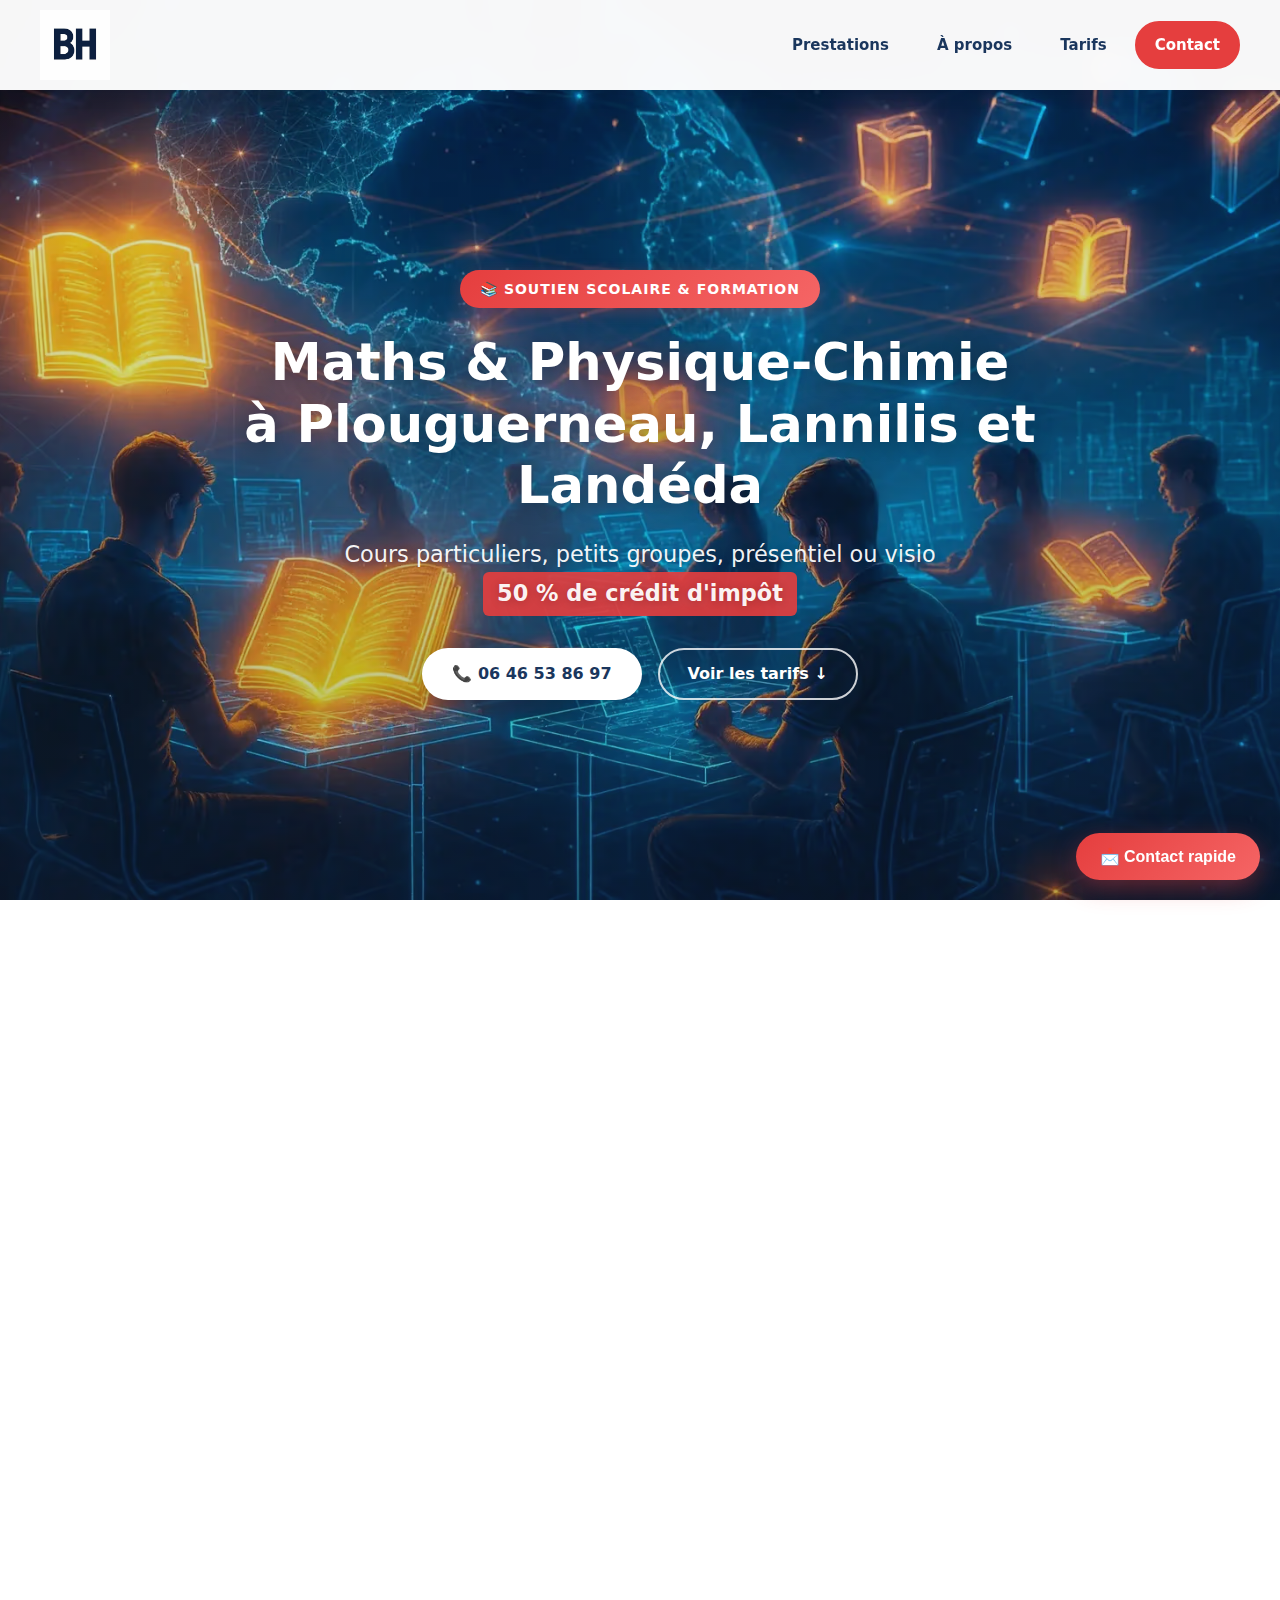
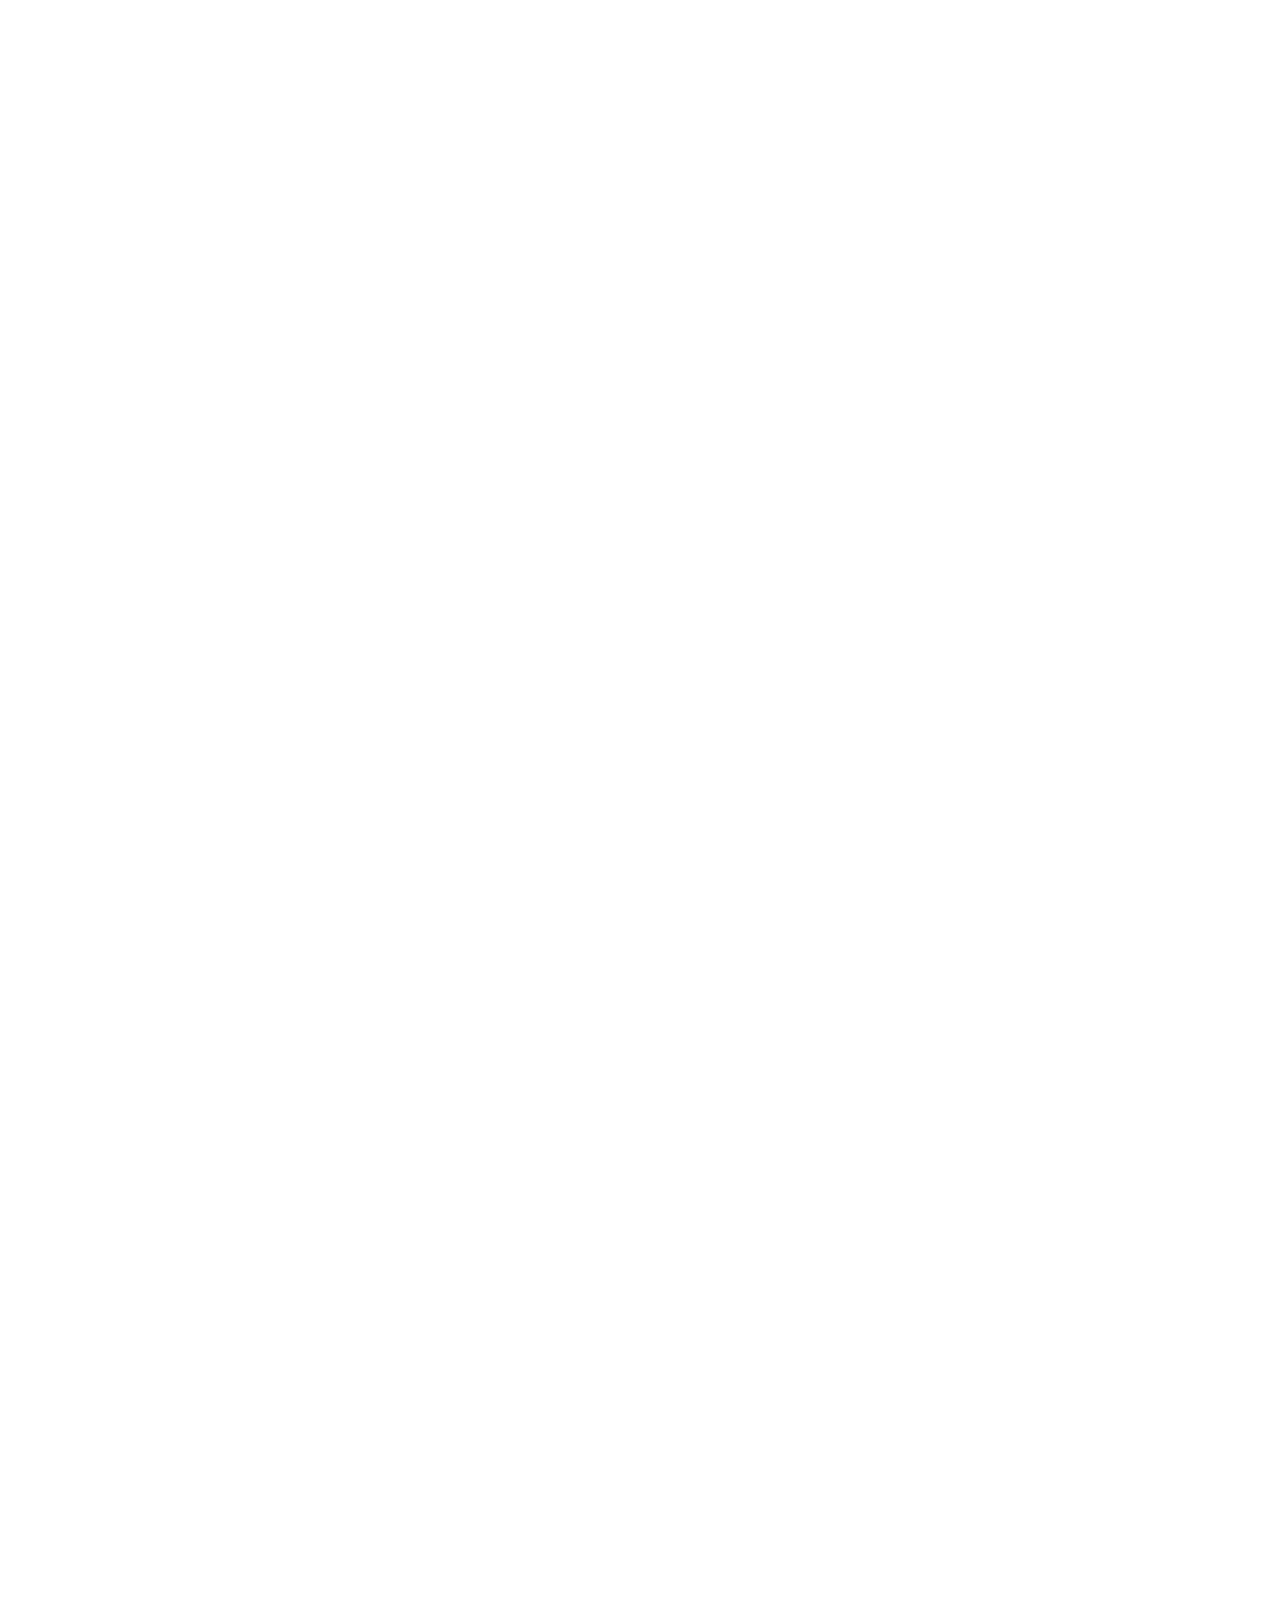
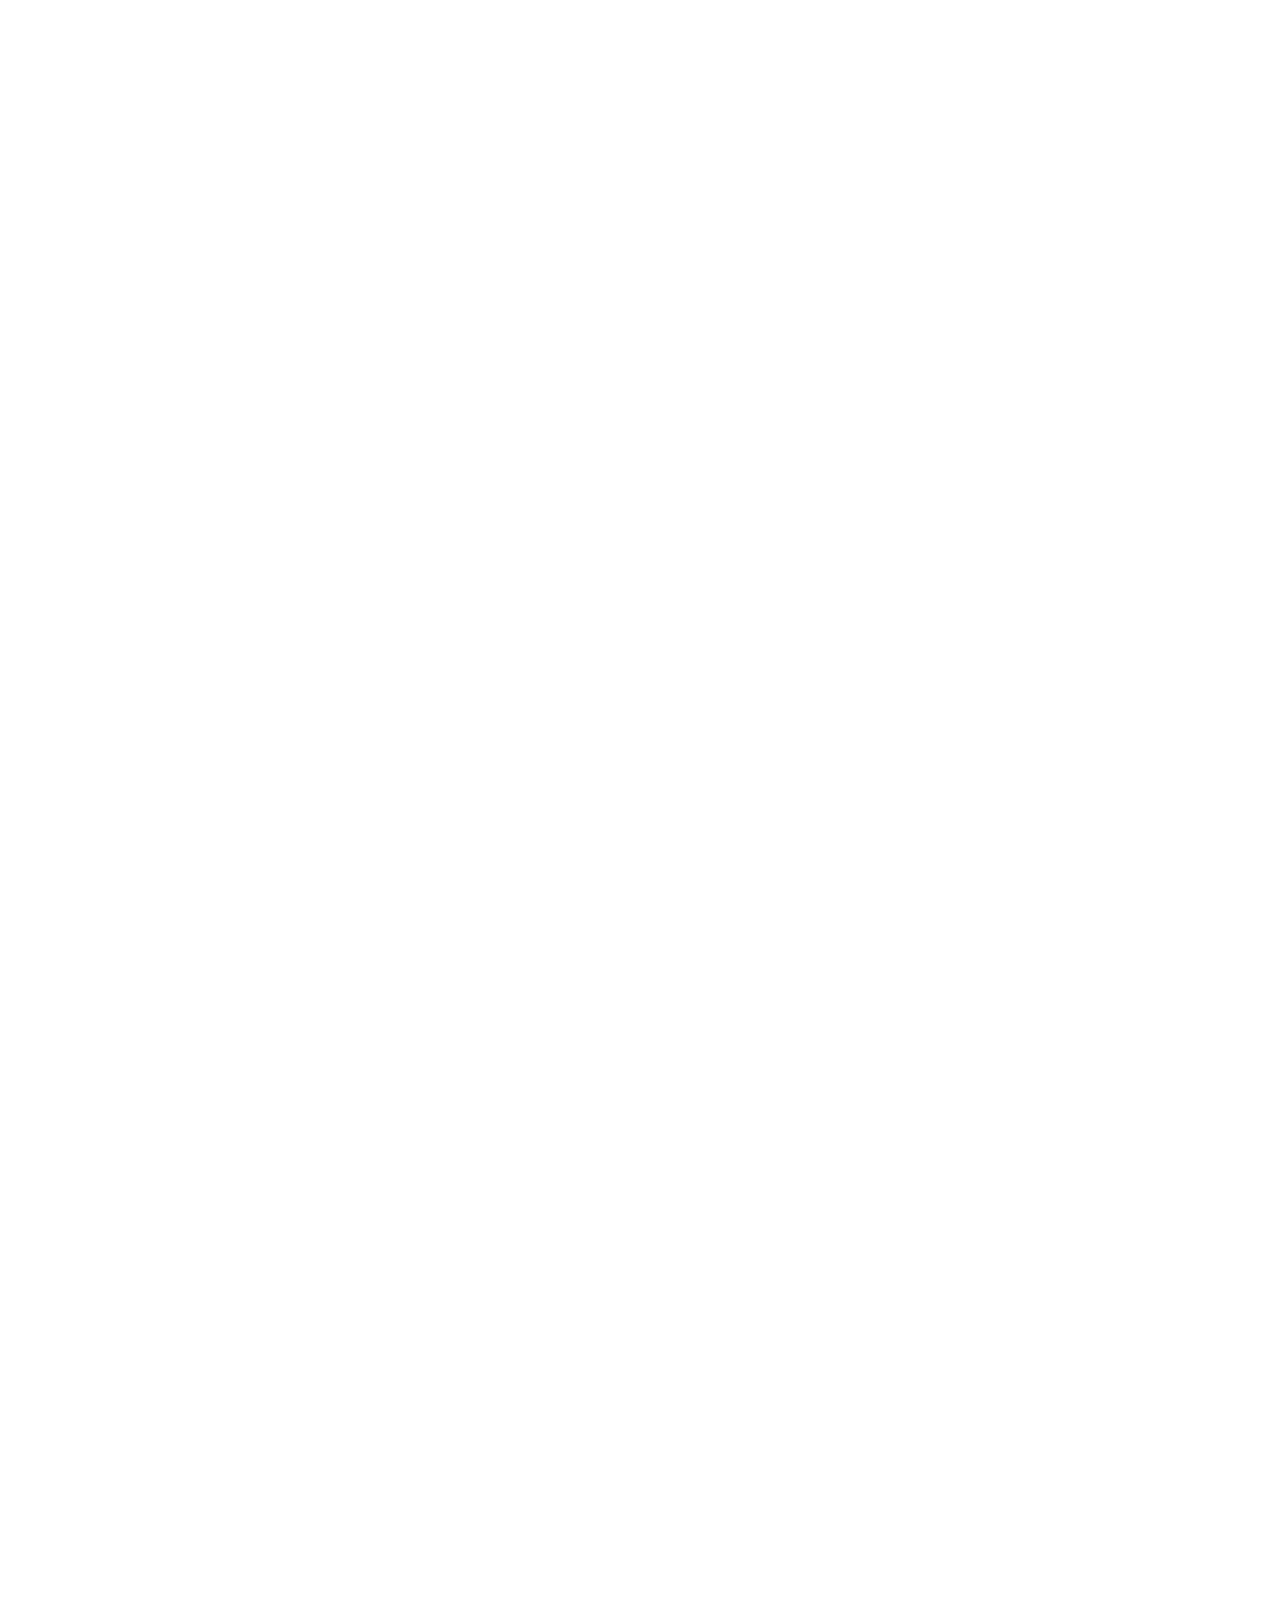
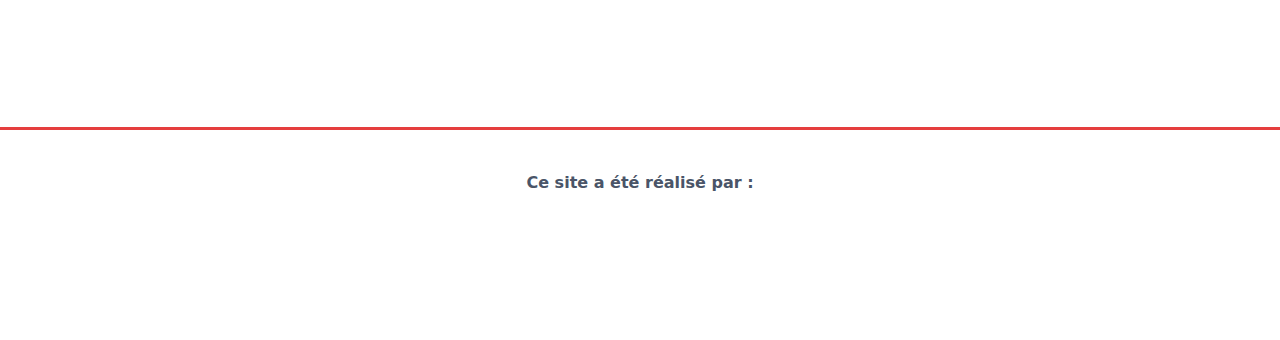
<file: index.html>
<!DOCTYPE html>
<html lang="fr">
<head>
  <meta charset="UTF-8">
  <meta name="viewport" content="width=device-width, initial-scale=1, viewport-fit=cover">
  <meta name="format-detection" content="telephone=no">
  <meta name="theme-color" content="#1a365d">

  <!-- SEO local -->
  <title>Soutien scolaire en maths et physique-chimie à Plouguerneau, Lannilis, Landéda | Bruno L'Hostis</title>
  <meta name="description" content="Soutien scolaire en mathématiques et physique-chimie à Plouguerneau, Lannilis et Landéda : cours particuliers, petits groupes, présentiel ou visio, 50 % de crédit d'impôt, formations professionnelles sur mesure.">
  <meta name="keywords" content="soutien scolaire Plouguerneau, soutien scolaire Lannilis, soutien scolaire Landéda, cours de maths Plouguerneau, cours physique chimie Lannilis, professeur particulier Landéda, formation professionnelle Finistère">
  <meta name="robots" content="index,follow,max-image-preview:large">

  <!-- Canonical + hreflang -->
  <link rel="canonical" href="https://bruno-lhostis.fr/">
  <link rel="alternate" hreflang="fr-FR" href="https://bruno-lhostis.fr/">

  <!-- Open Graph / Twitter -->
  <meta property="og:locale" content="fr_FR">
  <meta property="og:type" content="website">
  <meta property="og:url" content="https://bruno-lhostis.fr/">
  <meta property="og:title" content="Soutien scolaire en maths et physique-chimie – Bruno L'Hostis">
  <meta property="og:description" content="Cours de maths et physique-chimie à domicile ou en visio, 50 % de crédit d'impôt, formations professionnelles sur mesure.">
  <meta property="og:image" content="https://bruno-lhostis.fr/Bruno-LHOSTIS-logo.avif">
  <meta name="twitter:card" content="summary_large_image">
  <meta name="twitter:title" content="Soutien scolaire en maths et physique-chimie – Bruno L'Hostis">
  <meta name="twitter:description" content="Maths & physique-chimie, 50 % de crédit d'impôt, présentiel ou visio, formations professionnelles.">
  <meta name="twitter:image" content="https://bruno-lhostis.fr/Bruno-LHOSTIS-logo.avif">

  <!-- Favicon -->
  <link rel="icon" href="Bruno-LHOSTIS-logo.avif" type="image/avif">

  <!-- Preload -->
  <link rel="preload" as="image" href="fond-Bruno-Lhostis.avif" fetchpriority="high">

  <!-- JSON-LD Person -->
  <script type="application/ld+json">
  {
    "@context": "https://schema.org",
    "@type": "Person",
    "name": "Bruno L'Hostis",
    "jobTitle": "Professeur et formateur indépendant",
    "url": "https://bruno-lhostis.fr/",
    "image": "https://bruno-lhostis.fr/Bruno-LHOSTIS.avif",
    "telephone": "+33646538697",
    "knowsAbout": ["mathématiques", "physique-chimie", "pédagogie", "formation professionnelle"],
    "areaServed": ["Plouguerneau", "Lannilis", "Landéda", "Lesneven", "Brest", "Finistère", "France"]
  }
  </script>

  <!-- JSON-LD LocalBusiness -->
  <script type="application/ld+json">
  {
    "@context": "https://schema.org",
    "@type": "LocalBusiness",
    "name": "Bruno L'Hostis – Professeur & Formateur",
    "url": "https://bruno-lhostis.fr/",
    "image": "https://bruno-lhostis.fr/Bruno-LHOSTIS.avif",
    "telephone": "+33646538697",
    "address": {
      "@type": "PostalAddress",
      "addressLocality": "Lannilis",
      "postalCode": "29870",
      "addressRegion": "Bretagne",
      "addressCountry": "FR"
    },
    "areaServed": ["Plouguerneau", "Lannilis", "Landéda", "Lesneven", "Brest", "Finistère"],
    "byAppointmentOnly": true
  }
  </script>

  <style>
    /* ========== VARIABLES ========== */
    :root {
      --primary: #1a365d;
      --primary-light: #2c5282;
      --primary-dark: #0f2442;
      --accent: #e53e3e;
      --accent-hover: #c53030;
      --text: #1a202c;
      --text-light: #4a5568;
      --bg-light: #f7fafc;
      --bg-card: rgba(255, 255, 255, 0.92);
      --shadow-soft: 0 4px 20px rgba(0, 0, 0, 0.08);
      --shadow-medium: 0 8px 30px rgba(0, 0, 0, 0.12);
      --shadow-strong: 0 12px 40px rgba(0, 0, 0, 0.18);
      --header-h: 90px;
      --radius: 16px;
      --radius-lg: 24px;
    }

    /* ========== RESET & BASE ========== */
    *, *::before, *::after { box-sizing: border-box; }
    
    html {
      scroll-behavior: smooth;
    }
    
    body {
      font-family: 'Segoe UI', system-ui, -apple-system, sans-serif;
      font-size: 18px;
      line-height: 1.6;
      margin: 0;
      padding: 0;
      color: var(--text);
      background: url('fond-Bruno-Lhostis.avif') no-repeat center center fixed;
      background-size: cover;
    }

    /* ========== ANIMATIONS ========== */
    @keyframes fadeInUp {
      from { opacity: 0; transform: translateY(30px); }
      to { opacity: 1; transform: translateY(0); }
    }
    
    @keyframes fadeIn {
      from { opacity: 0; }
      to { opacity: 1; }
    }
    
    @keyframes slideDown {
      from { opacity: 0; transform: translateY(-20px); }
      to { opacity: 1; transform: translateY(0); }
    }
    
    @keyframes pulse {
      0%, 100% { transform: scale(1); }
      50% { transform: scale(1.05); }
    }

    .reveal {
      opacity: 0;
      transform: translateY(30px);
      transition: opacity 0.6s ease, transform 0.6s ease;
    }
    
    .reveal.is-visible {
      opacity: 1;
      transform: translateY(0);
    }

    /* ========== HEADER ========== */
    header {
      position: fixed;
      top: 0;
      left: 0;
      right: 0;
      height: var(--header-h);
      background: rgba(255, 255, 255, 0.97);
      backdrop-filter: blur(10px);
      -webkit-backdrop-filter: blur(10px);
      box-shadow: 0 2px 20px rgba(0, 0, 0, 0.08);
      display: flex;
      align-items: center;
      justify-content: space-between;
      padding: 0 clamp(16px, 4vw, 40px);
      z-index: 1000;
      animation: slideDown 0.6s ease;
    }

    .logo-link {
      display: flex;
      align-items: center;
      text-decoration: none;
    }

    .logo {
      height: 70px;
      width: auto;
      object-fit: contain;
      transition: transform 0.3s ease;
    }
    
    .logo:hover {
      transform: scale(1.05);
    }

    .nav-links {
      display: flex;
      gap: 8px;
      align-items: center;
    }

    .nav-link {
      padding: 10px 18px;
      border-radius: 999px;
      text-decoration: none;
      font-weight: 600;
      font-size: 15px;
      color: var(--primary);
      transition: all 0.25s ease;
      border: 2px solid transparent;
    }
    
    .nav-link:hover {
      background: var(--bg-light);
      border-color: var(--primary);
    }
    
    .nav-link.cta {
      background: var(--accent);
      color: white;
      border-color: var(--accent);
    }
    
    .nav-link.cta:hover {
      background: var(--accent-hover);
      border-color: var(--accent-hover);
      transform: translateY(-2px);
      box-shadow: 0 4px 12px rgba(229, 62, 62, 0.3);
    }

    /* ========== HERO SECTION ========== */
    #accueil {
      min-height: 100vh;
      display: flex;
      justify-content: center;
      align-items: center;
      text-align: center;
      padding: calc(var(--header-h) + 40px) 20px 60px;
      position: relative;
    }
    
    #accueil::before {
      content: '';
      position: absolute;
      inset: 0;
      background: linear-gradient(180deg, rgba(26, 54, 93, 0.1) 0%, rgba(26, 54, 93, 0.3) 100%);
      pointer-events: none;
    }

    .hero-content {
      position: relative;
      z-index: 1;
      max-width: 900px;
      animation: fadeInUp 0.8s ease;
    }

    .hero-badge {
      display: inline-block;
      background: linear-gradient(135deg, var(--accent), #f56565);
      color: white;
      padding: 8px 20px;
      border-radius: 999px;
      font-size: 14px;
      font-weight: 700;
      text-transform: uppercase;
      letter-spacing: 1px;
      margin-bottom: 24px;
      box-shadow: 0 4px 15px rgba(229, 62, 62, 0.3);
    }

    .hero-title {
      font-size: clamp(2rem, 5vw, 3.2rem);
      font-weight: 700;
      color: white;
      margin: 0 0 20px;
      line-height: 1.2;
      text-shadow: 0 2px 20px rgba(0, 0, 0, 0.3);
    }

    .hero-subtitle {
      font-size: clamp(1.1rem, 2.5vw, 1.4rem);
      color: rgba(255, 255, 255, 0.95);
      margin: 0 0 32px;
      text-shadow: 0 1px 10px rgba(0, 0, 0, 0.2);
    }
    
    .hero-highlight {
      display: inline-block;
      background: rgba(229, 62, 62, 0.9);
      padding: 4px 14px;
      border-radius: 6px;
      font-weight: 700;
    }

    .hero-cta {
      display: flex;
      gap: 16px;
      justify-content: center;
      flex-wrap: wrap;
    }

    .btn {
      display: inline-flex;
      align-items: center;
      justify-content: center;
      gap: 8px;
      height: 52px;
      padding: 0 28px;
      border-radius: 999px;
      font-weight: 700;
      font-size: 16px;
      text-decoration: none;
      border: 2px solid transparent;
      cursor: pointer;
      transition: all 0.3s ease;
    }
    
    .btn:active { transform: translateY(1px); }
    
    .btn-primary {
      background: white;
      color: var(--primary);
      box-shadow: 0 4px 20px rgba(0, 0, 0, 0.15);
    }
    
    .btn-primary:hover {
      transform: translateY(-3px);
      box-shadow: 0 8px 30px rgba(0, 0, 0, 0.2);
    }
    
    .btn-outline {
      background: transparent;
      color: white;
      border-color: rgba(255, 255, 255, 0.8);
    }
    
    .btn-outline:hover {
      background: rgba(255, 255, 255, 0.15);
      border-color: white;
    }

    /* ========== SECTIONS ========== */
    section {
      scroll-margin-top: calc(var(--header-h) + 20px);
      padding: 80px 20px;
      position: relative;
    }
    
    section:not(#accueil)::before {
      content: '';
      position: absolute;
      inset: 0;
      background: rgba(247, 250, 252, 0.92);
      backdrop-filter: blur(8px);
      -webkit-backdrop-filter: blur(8px);
      z-index: -1;
    }

    .section-title {
      font-size: clamp(1.8rem, 4vw, 2.4rem);
      font-weight: 700;
      color: var(--primary);
      text-align: center;
      margin: 0 0 16px;
    }
    
    .section-title::after {
      content: '';
      display: block;
      width: 60px;
      height: 4px;
      background: linear-gradient(90deg, var(--accent), var(--primary));
      margin: 16px auto 0;
      border-radius: 4px;
    }

    .section-subtitle {
      text-align: center;
      color: var(--text-light);
      font-size: 1.1rem;
      max-width: 600px;
      margin: 0 auto 50px;
    }

    /* ========== SERVICES SECTION ========== */
    #services {
      text-align: center;
    }

    .services-map {
      max-width: 900px;
      margin: 0 auto;
    }
    
    .services-map img {
      width: 100%;
      height: auto;
      border-radius: var(--radius-lg);
      box-shadow: var(--shadow-medium);
      transition: transform 0.3s ease;
    }
    
    .services-map img:hover {
      transform: scale(1.02);
    }

    /* ========== PRESENTATION ========== */
    .profile-card {
      display: flex;
      flex-wrap: wrap;
      align-items: flex-start;
      gap: 40px;
      max-width: 1000px;
      margin: 0 auto;
      background: var(--bg-card);
      border-radius: var(--radius-lg);
      padding: 40px;
      box-shadow: var(--shadow-medium);
      border: 1px solid rgba(26, 54, 93, 0.1);
    }

    .profile-image-container {
      flex-shrink: 0;
    }

    .profile-image {
      width: 200px;
      height: 200px;
      object-fit: cover;
      border-radius: 50%;
      box-shadow: 0 8px 30px rgba(0, 0, 0, 0.15);
      border: 4px solid white;
      transition: transform 0.3s ease;
    }
    
    .profile-image:hover {
      transform: scale(1.05);
    }

    .profile-content {
      flex: 1;
      min-width: 280px;
    }

    .profile-name {
      font-size: 1.8rem;
      font-weight: 700;
      color: var(--primary);
      margin: 0 0 8px;
    }

    .profile-title {
      display: inline-block;
      background: linear-gradient(135deg, var(--primary), var(--primary-light));
      color: white;
      padding: 6px 16px;
      border-radius: 999px;
      font-size: 14px;
      font-weight: 600;
      margin-bottom: 20px;
    }

    .profile-section {
      margin-bottom: 24px;
    }

    .profile-section h4 {
      font-size: 1.1rem;
      color: var(--accent);
      margin: 0 0 12px;
      display: flex;
      align-items: center;
      gap: 8px;
    }

    .profile-list {
      list-style: none;
      padding: 0;
      margin: 0;
    }

    .profile-list li {
      position: relative;
      padding-left: 24px;
      margin-bottom: 10px;
      color: var(--text);
      line-height: 1.5;
    }
    
    .profile-list li::before {
      content: '✓';
      position: absolute;
      left: 0;
      color: var(--accent);
      font-weight: 700;
    }

    .profile-quote {
      font-style: italic;
      color: var(--text-light);
      border-left: 3px solid var(--accent);
      padding-left: 16px;
      margin: 20px 0 0;
    }

    /* ========== TARIFS ========== */
    .pricing-grid {
      display: grid;
      grid-template-columns: repeat(auto-fit, minmax(300px, 1fr));
      gap: 30px;
      max-width: 900px;
      margin: 0 auto;
    }

    .pricing-card {
      background: var(--bg-card);
      border-radius: var(--radius-lg);
      padding: 36px 30px;
      text-align: center;
      box-shadow: var(--shadow-soft);
      border: 2px solid transparent;
      transition: all 0.3s ease;
      position: relative;
      overflow: hidden;
    }
    
    .pricing-card:hover {
      transform: translateY(-8px);
      box-shadow: var(--shadow-strong);
      border-color: var(--primary);
    }
    
    .pricing-card.featured {
      border-color: var(--accent);
      background: linear-gradient(135deg, rgba(229, 62, 62, 0.03), rgba(255, 255, 255, 1));
    }
    
    .pricing-card.featured::before {
      content: '★ Populaire';
      position: absolute;
      top: 16px;
      right: -30px;
      background: var(--accent);
      color: white;
      padding: 4px 40px;
      font-size: 12px;
      font-weight: 700;
      transform: rotate(45deg);
    }

    .pricing-icon {
      font-size: 3rem;
      margin-bottom: 16px;
    }

    .pricing-title {
      font-size: 1.3rem;
      font-weight: 700;
      color: var(--primary);
      margin: 0 0 8px;
    }

    .pricing-desc {
      color: var(--text-light);
      font-size: 15px;
      margin: 0 0 20px;
      min-height: 44px;
    }

    .pricing-price {
      font-size: 2.8rem;
      font-weight: 800;
      color: var(--primary);
      margin: 0;
    }
    
    .pricing-price span {
      font-size: 1rem;
      font-weight: 500;
      color: var(--text-light);
    }

    .pricing-note {
      display: inline-block;
      background: linear-gradient(135deg, #48bb78, #38a169);
      color: white;
      padding: 6px 14px;
      border-radius: 999px;
      font-size: 13px;
      font-weight: 700;
      margin-top: 12px;
    }

    .pricing-features {
      list-style: none;
      padding: 0;
      margin: 24px 0 0;
      text-align: left;
    }

    .pricing-features li {
      padding: 8px 0;
      border-bottom: 1px solid rgba(0, 0, 0, 0.06);
      color: var(--text);
      font-size: 15px;
    }
    
    .pricing-features li:last-child {
      border-bottom: none;
    }
    
    .pricing-features li::before {
      content: '•';
      color: var(--accent);
      font-weight: 700;
      margin-right: 10px;
    }

    /* ========== CONTACT ========== */
    .contact-grid {
      display: grid;
      grid-template-columns: repeat(auto-fit, minmax(280px, 1fr));
      gap: 30px;
      max-width: 900px;
      margin: 0 auto;
    }

    .contact-card {
      background: var(--bg-card);
      border-radius: var(--radius);
      padding: 30px;
      text-align: center;
      box-shadow: var(--shadow-soft);
      transition: all 0.3s ease;
    }
    
    .contact-card:hover {
      transform: translateY(-5px);
      box-shadow: var(--shadow-medium);
    }

    .contact-icon {
      width: 60px;
      height: 60px;
      background: linear-gradient(135deg, var(--primary), var(--primary-light));
      border-radius: 50%;
      display: flex;
      align-items: center;
      justify-content: center;
      margin: 0 auto 16px;
    }
    
    .contact-icon img {
      width: 30px;
      height: 30px;
      filter: brightness(0) invert(1);
    }

    .contact-label {
      font-weight: 700;
      color: var(--primary);
      margin: 0 0 8px;
      font-size: 1.1rem;
    }

    .contact-value {
      color: var(--text);
      margin: 0;
      font-size: 1rem;
    }
    
    .contact-value a {
      color: var(--accent);
      text-decoration: none;
      font-weight: 600;
    }
    
    .contact-value a:hover {
      text-decoration: underline;
    }

    /* ========== LOCALISATION ========== */
    #localisation {
      text-align: center;
    }

    .map-container {
      max-width: 900px;
      margin: 0 auto;
    }

    .map-wrapper {
      position: relative;
      width: 100%;
      padding-bottom: 50%;
      height: 0;
      overflow: hidden;
      border-radius: var(--radius-lg);
      box-shadow: var(--shadow-medium);
      border: 3px solid white;
    }
    
    .map-wrapper iframe {
      position: absolute;
      top: 0;
      left: 0;
      width: 100%;
      height: 100%;
      border: 0;
    }

    .map-info {
      margin-top: 24px;
      color: var(--text-light);
      font-size: 1.05rem;
    }
    
    .map-info strong {
      color: var(--primary);
    }

    /* ========== FOOTER ========== */
    footer {
      text-align: center;
      padding: 40px 20px;
      background: rgba(255, 255, 255, 0.95);
      border-top: 3px solid var(--accent);
    }

    .footer-text {
      margin: 0 0 16px;
      font-size: 1rem;
      font-weight: 600;
      color: var(--text-light);
    }

    .footer-logo {
      height: 80px;
      width: auto;
      transition: transform 0.3s ease;
    }
    
    .footer-logo:hover {
      transform: scale(1.08);
    }

    /* ========== CONTACT BUBBLE ========== */
    #contact-bubble {
      position: fixed;
      right: 20px;
      bottom: 20px;
      background: linear-gradient(135deg, var(--accent), #f56565);
      color: white;
      padding: 14px 24px;
      border-radius: 999px;
      cursor: pointer;
      font-weight: 700;
      font-size: 16px;
      z-index: 2000;
      box-shadow: 0 8px 25px rgba(229, 62, 62, 0.4);
      border: none;
      transition: all 0.3s ease;
      display: flex;
      align-items: center;
      gap: 8px;
    }
    
    #contact-bubble:hover {
      transform: scale(1.05) translateY(-2px);
      box-shadow: 0 12px 35px rgba(229, 62, 62, 0.5);
    }

    /* ========== CONTACT FORM ========== */
    #contact-form {
      position: fixed;
      right: 20px;
      bottom: 90px;
      background: white;
      border-radius: var(--radius);
      padding: 30px 24px 24px;
      width: min(360px, 90vw);
      box-shadow: 0 10px 40px rgba(0, 0, 0, 0.2);
      z-index: 2000;
      animation: fadeInUp 0.3s ease;
    }
    
    #contact-form[hidden] {
      display: none;
    }

    #close-form {
      position: absolute;
      top: 10px;
      right: 12px;
      background: transparent;
      border: none;
      font-size: 28px;
      color: #aaa;
      cursor: pointer;
      line-height: 1;
      padding: 0;
      transition: color 0.2s;
    }
    
    #close-form:hover {
      color: var(--accent);
    }

    .form-title {
      font-size: 1.2rem;
      font-weight: 700;
      color: var(--primary);
      margin: 0 0 20px;
    }

    #contact-form input,
    #contact-form textarea {
      width: 100%;
      padding: 14px 16px;
      border: 2px solid #e2e8f0;
      border-radius: 10px;
      font-size: 15px;
      margin-bottom: 14px;
      font-family: inherit;
      transition: border-color 0.2s, box-shadow 0.2s;
    }
    
    #contact-form input:focus,
    #contact-form textarea:focus {
      outline: none;
      border-color: var(--primary);
      box-shadow: 0 0 0 3px rgba(26, 54, 93, 0.1);
    }

    #contact-form textarea {
      height: 120px;
      resize: vertical;
    }

    #contact-form button[type="submit"] {
      width: 100%;
      padding: 14px;
      background: linear-gradient(135deg, var(--primary), var(--primary-light));
      border: none;
      color: white;
      font-size: 16px;
      font-weight: 700;
      cursor: pointer;
      border-radius: 10px;
      transition: all 0.3s ease;
    }
    
    #contact-form button[type="submit"]:hover {
      transform: translateY(-2px);
      box-shadow: 0 6px 20px rgba(26, 54, 93, 0.3);
    }

    /* ========== RESPONSIVE ========== */
    @media (max-width: 768px) {
      :root {
        --header-h: 70px;
      }
      
      body {
        font-size: 16px;
        background-attachment: scroll;
      }
      
      .logo { height: 55px; }
      
      .nav-links { display: none; }
      
      section { padding: 60px 16px; }
      
      .profile-card {
        flex-direction: column;
        align-items: center;
        text-align: center;
        padding: 30px 20px;
      }
      
      .profile-image {
        width: 160px;
        height: 160px;
      }
      
      .profile-list li {
        text-align: left;
      }
      
      .btn {
        height: 48px;
        padding: 0 22px;
        font-size: 15px;
      }
      
      .hero-cta {
        flex-direction: column;
        align-items: center;
      }
      
      .hero-cta .btn {
        width: 100%;
        max-width: 280px;
      }
      
      .pricing-card.featured::before {
        font-size: 10px;
        padding: 3px 35px;
        right: -35px;
      }
      
      #contact-bubble {
        right: 16px;
        bottom: 16px;
        padding: 12px 20px;
        font-size: 15px;
      }
      
      #contact-form {
        right: 16px;
        left: 16px;
        width: auto;
        bottom: 80px;
      }
    }

    @media (max-width: 480px) {
      .pricing-grid {
        grid-template-columns: 1fr;
      }
      
      .contact-grid {
        grid-template-columns: 1fr;
      }
    }
  </style>
</head>
<body>

<!-- ========== HEADER ========== -->
<header>
  <a href="#accueil" class="logo-link" aria-label="Retour à l'accueil">
    <img src="Bruno-LHOSTIS-logo.avif" alt="Logo Bruno L'Hostis" class="logo" width="180" height="180" loading="eager" decoding="async">
  </a>
  <nav class="nav-links">
    <a href="#services" class="nav-link">Prestations</a>
    <a href="#presentation" class="nav-link">À propos</a>
    <a href="#tarifs" class="nav-link">Tarifs</a>
    <a href="#contact" class="nav-link cta">Contact</a>
  </nav>
</header>

<!-- ========== MAIN ========== -->
<main>

  <!-- Hero -->
  <section id="accueil">
    <div class="hero-content">
      <span class="hero-badge">📚 Soutien scolaire & Formation</span>
      <h1 class="hero-title">Maths & Physique-Chimie<br>à Plouguerneau, Lannilis et Landéda</h1>
      <p class="hero-subtitle">Cours particuliers, petits groupes, présentiel ou visio<br><span class="hero-highlight">50 % de crédit d'impôt</span></p>
      <div class="hero-cta">
        <a href="tel:+33646538697" class="btn btn-primary">📞 06 46 53 86 97</a>
        <a href="#tarifs" class="btn btn-outline">Voir les tarifs ↓</a>
      </div>
    </div>
  </section>

  <!-- Services -->
  <section id="services" class="reveal">
    <h2 class="section-title">Mes prestations</h2>
    <p class="section-subtitle">Soutien scolaire et formation professionnelle, adaptés à vos besoins.</p>
    <div class="services-map">
      <img src="Bruno_Lhostis_map.avif" alt="Carte mentale des prestations de Bruno L'Hostis : soutien scolaire et formation professionnelle" width="842" height="252" loading="lazy" decoding="async">
    </div>
  </section>

  <!-- Présentation -->
  <section id="presentation" class="reveal">
    <h2 class="section-title">Qui suis-je ?</h2>
    <p class="section-subtitle">Professeur passionné avec 12 ans d'expérience en accompagnement individuel.</p>
    
    <div class="profile-card">
      <div class="profile-image-container">
        <img src="Bruno-LHOSTIS.avif" alt="Bruno L'Hostis, professeur et formateur" class="profile-image" width="200" height="200" loading="lazy" decoding="async">
      </div>
      <div class="profile-content">
        <h3 class="profile-name">Bruno L'HOSTIS</h3>
        <span class="profile-title">Professeur & Formateur indépendant</span>
        
        <div class="profile-section">
          <h4>📐 Soutien scolaire</h4>
          <ul class="profile-list">
            <li><strong>Maths et physique-chimie</strong> pour collégiens, lycéens et adultes</li>
            <li>12 ans d'expérience en accompagnement individuel et réussite scolaire</li>
            <li>50 % de crédit d'impôt sur les cours à domicile</li>
          </ul>
        </div>
        
        <div class="profile-section">
          <h4>🎓 Formateur professionnel</h4>
          <ul class="profile-list">
            <li>Expérience en formations internes (secteur automobile) en France et à l'international</li>
            <li>Conception, animation et évaluation de séquences pédagogiques complètes</li>
            <li>Formations culturelles et professionnelles pour associations et entreprises</li>
          </ul>
        </div>
        
        <p class="profile-quote">« Passionné par la transmission, j'accompagne particuliers et organisations dans leurs objectifs d'apprentissage. »</p>
      </div>
    </div>
  </section>

  <!-- Tarifs -->
  <section id="tarifs" class="reveal">
    <h2 class="section-title">Tarifs</h2>
    <p class="section-subtitle">Des tarifs clairs et transparents, adaptés à vos besoins.</p>
    
    <div class="pricing-grid">
      <article class="pricing-card featured">
        <div class="pricing-icon">📚</div>
        <h3 class="pricing-title">Soutien scolaire</h3>
        <p class="pricing-desc">Maths & Physique-Chimie<br>Individuel ou petits groupes</p>
        <p class="pricing-price">27 €<span>/heure</span></p>
        <span class="pricing-note">💰 50 % crédit d'impôt</span>
        <ul class="pricing-features">
          <li>Cours à domicile ou en visio</li>
          <li>Collège, lycée, adultes</li>
          <li>Préparation aux examens</li>
          <li>Remise à niveau</li>
        </ul>
      </article>
      
      <article class="pricing-card">
        <div class="pricing-icon">🎓</div>
        <h3 class="pricing-title">Formation professionnelle</h3>
        <p class="pricing-desc">Conception, animation et évaluation de formations</p>
        <p class="pricing-price">30 €<span>/heure</span></p>
        <ul class="pricing-features">
          <li>Sur mesure selon vos besoins</li>
          <li>Associations & entreprises</li>
          <li>Formations culturelles</li>
          <li>Accompagnement complet</li>
        </ul>
      </article>
    </div>
  </section>

  <!-- Contact -->
  <section id="contact" class="reveal">
    <h2 class="section-title">Me contacter</h2>
    <p class="section-subtitle">Disponible du lundi au dimanche, sur rendez-vous.</p>
    
    <div class="contact-grid">
      <div class="contact-card">
        <div class="contact-icon">
          <img src="phone.avif" alt="" width="30" height="30">
        </div>
        <h3 class="contact-label">Téléphone</h3>
        <p class="contact-value"><a href="tel:+33646538697">06 46 53 86 97</a></p>
      </div>
      
      <div class="contact-card">
        <div class="contact-icon">
          <img src="mail.avif" alt="" width="30" height="30">
        </div>
        <h3 class="contact-label">Email</h3>
        <p class="contact-value"><a href="mailto:lhostis984@gmail.com">lhostis984@gmail.com</a></p>
      </div>
      
      <div class="contact-card">
        <div class="contact-icon">
          <img src="watch.avif" alt="" width="30" height="30">
        </div>
        <h3 class="contact-label">Disponibilité</h3>
        <p class="contact-value">Lundi – Dimanche<br>Sur rendez-vous</p>
      </div>
    </div>
  </section>

  <!-- Localisation -->
  <section id="localisation" class="reveal">
    <h2 class="section-title">Ma localisation</h2>
    <p class="section-subtitle">Basé à Lannilis, j'interviens dans tout le nord Finistère.</p>
    
    <div class="map-container">
      <div class="map-wrapper">
        <iframe 
          src="https://www.google.com/maps/embed?pb=!1m18!1m12!1m3!1d42000!2d-4.52!3d48.57!2m3!1f0!2f0!3f0!3m2!1i1024!2i768!4f13.1!3m3!1m2!1s0x4816b6d4c8e5c3ed%3A0x40ca5cd36e54ed0!2s29870%20Lannilis!5e0!3m2!1sfr!2sfr!4v1700000000000!5m2!1sfr!2sfr" 
          allowfullscreen="" 
          loading="lazy" 
          referrerpolicy="no-referrer-when-downgrade"
          title="Carte Google Maps - Lannilis, zone d'intervention de Bruno L'Hostis">
        </iframe>
      </div>
      <p class="map-info"><strong>Basé à Lannilis (29870)</strong>, je me déplace à Plouguerneau, Landéda, Lesneven, Brest et dans toutes les communes environnantes.</p>
    </div>
  </section>

</main>

<!-- ========== FOOTER ========== -->
<footer>
  <p class="footer-text">Ce site a été réalisé par :</p>
  <a href="https://informatique-plouguerneau-antoine-conter.fr/" target="_blank" rel="noopener">
    <img src="Antoine-CONTER-informatique-Logo.avif" alt="Logo Antoine Conter Informatique" class="footer-logo" width="180" height="180" loading="lazy" decoding="async">
  </a>
</footer>

<!-- ========== CONTACT BUBBLE ========== -->
<button id="contact-bubble" type="button" aria-expanded="false" aria-controls="contact-form">
  📩 Contact rapide
</button>

<div id="contact-form" hidden>
  <button id="close-form" aria-label="Fermer le formulaire">×</button>
  <p class="form-title">Envoyez-moi un message</p>
  <form action="https://formspree.io/f/xkgvedvr" method="POST">
    <input type="email" name="email" placeholder="Votre email" required>
    <textarea name="message" placeholder="Votre message (cours souhaité, niveau, disponibilités...)" required></textarea>
    <button type="submit">Envoyer le message</button>
  </form>
</div>

<!-- ========== JAVASCRIPT ========== -->
<script>
(function() {
  // Respect "reduce motion"
  const reduceMotion = window.matchMedia('(prefers-reduced-motion: reduce)').matches;

  // Toggle contact form
  const bubble = document.getElementById('contact-bubble');
  const form = document.getElementById('contact-form');
  const closeBtn = document.getElementById('close-form');
  
  if (bubble && form && closeBtn) {
    const open = () => { form.hidden = false; bubble.setAttribute('aria-expanded', 'true'); };
    const close = () => { form.hidden = true; bubble.setAttribute('aria-expanded', 'false'); };

    bubble.addEventListener('click', open, { passive: true });
    closeBtn.addEventListener('click', close, { passive: true });
    document.addEventListener('click', (e) => {
      if (!form.hidden && !form.contains(e.target) && e.target !== bubble) close();
    }, { passive: true });
  }

  // Reveal on scroll
  const reveals = document.querySelectorAll('.reveal');
  
  if (reduceMotion || !('IntersectionObserver' in window)) {
    reveals.forEach(el => el.classList.add('is-visible'));
    return;
  }
  
  const observer = new IntersectionObserver((entries, obs) => {
    entries.forEach(entry => {
      if (entry.isIntersecting) {
        entry.target.classList.add('is-visible');
        obs.unobserve(entry.target);
      }
    });
  }, { rootMargin: '0px 0px -10% 0px', threshold: 0.1 });
  
  reveals.forEach(el => observer.observe(el));

  // Smooth scroll for anchor links
  document.addEventListener('click', function(e) {
    const a = e.target.closest('a[href^="#"]');
    if (!a) return;
    
    const id = a.getAttribute('href').slice(1);
    const el = document.getElementById(id);
    if (!el) return;
    
    e.preventDefault();
    const headerH = parseInt(getComputedStyle(document.documentElement).getPropertyValue('--header-h')) || 90;
    const top = el.getBoundingClientRect().top + window.pageYOffset - (headerH + 20);
    
    window.scrollTo({ 
      top: Math.max(0, top), 
      behavior: reduceMotion ? 'auto' : 'smooth' 
    });
    
    history.pushState(null, '', '#' + id);
  }, { passive: false });
})();
</script>

</body>
</html>
</file>
